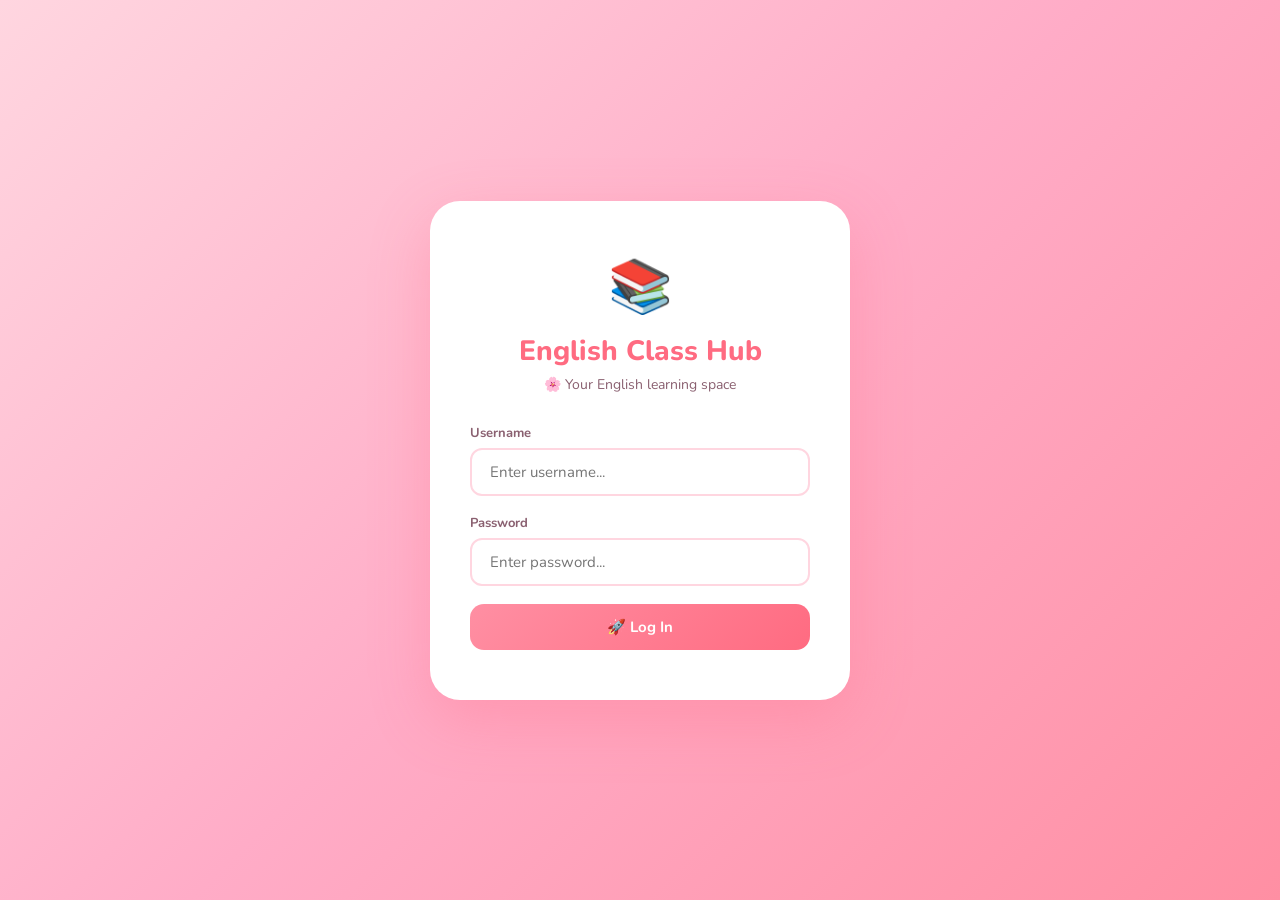
<file: index.html>
<!DOCTYPE html>
<html lang="en">
<head>
<meta charset="UTF-8">
<meta name="viewport" content="width=device-width, initial-scale=1.0">
<title>English Class Hub 🌸</title>
<link rel="preconnect" href="https://fonts.googleapis.com">
<link href="https://fonts.googleapis.com/css2?family=Nunito:wght@400;600;700;800&display=swap" rel="stylesheet">
<style>
*{margin:0;padding:0;box-sizing:border-box}
:root{
  --pink1:#FFD6E0;--pink2:#FFACC7;--red1:#FF8FA3;--red2:#FF6B81;
  --white:#fff;--shadow:0 4px 20px rgba(255,107,129,0.15);
  --shadow2:0 2px 10px rgba(255,107,129,0.2);
  --text:#5a3a4a;--text2:#8a6070;--bg:#fff9fb;
}
body{font-family:'Nunito',sans-serif;background:var(--bg);color:var(--text);min-height:100vh}
::-webkit-scrollbar{width:6px}::-webkit-scrollbar-track{background:var(--pink1)}::-webkit-scrollbar-thumb{background:var(--red1);border-radius:3px}
.section{display:none;animation:fadeIn .4s ease}.section.active{display:block}
@keyframes fadeIn{from{opacity:0;transform:translateY(10px)}to{opacity:1;transform:translateY(0)}}
/* LOGIN */
#loginSection{min-height:100vh;display:flex;align-items:center;justify-content:center;background:linear-gradient(135deg,var(--pink1) 0%,var(--pink2) 50%,var(--red1) 100%)}
.login-box{background:var(--white);border-radius:30px;padding:50px 40px;max-width:420px;width:90%;box-shadow:0 20px 60px rgba(255,107,129,0.3);text-align:center}
.login-logo{font-size:52px;margin-bottom:10px}.login-title{font-size:28px;font-weight:800;color:var(--red2);margin-bottom:5px}
.login-subtitle{color:var(--text2);font-size:14px;margin-bottom:30px}
.input-group{margin-bottom:18px;text-align:left}
.input-group label{display:block;font-weight:700;font-size:13px;color:var(--text2);margin-bottom:6px}
.input-group input{width:100%;padding:12px 18px;border:2px solid var(--pink1);border-radius:12px;font-family:'Nunito',sans-serif;font-size:15px;outline:none;transition:.3s}
.input-group input:focus{border-color:var(--red1);box-shadow:0 0 0 3px rgba(255,143,163,0.2)}
.btn{padding:13px 30px;border:none;border-radius:14px;font-family:'Nunito',sans-serif;font-weight:700;font-size:15px;cursor:pointer;transition:.3s}
.btn-primary{background:linear-gradient(135deg,var(--red1),var(--red2));color:#fff}
.btn-primary:hover{transform:translateY(-2px);box-shadow:0 6px 20px rgba(255,107,129,0.4)}
.btn-secondary{background:var(--pink1);color:var(--red2)}.btn-secondary:hover{background:var(--pink2)}
.btn-danger{background:#ff4d6d;color:#fff}.btn-danger:hover{background:#e03050}
.btn-success{background:#4caf50;color:#fff}.btn-success:hover{background:#388e3c}
.btn-sm{padding:8px 16px;font-size:13px;border-radius:10px}
.btn-xs{padding:5px 10px;font-size:12px;border-radius:8px}
.btn-full{width:100%}
.login-error{color:#e03050;font-size:13px;margin-top:10px;display:none}
/* NAVBAR */
#navbar{background:var(--white);box-shadow:var(--shadow2);padding:12px 24px;display:flex;align-items:center;justify-content:space-between;position:sticky;top:0;z-index:100}
.nav-logo{font-weight:800;font-size:18px;color:var(--red2);display:flex;align-items:center;gap:8px}
.nav-right{display:flex;align-items:center;gap:10px;flex-wrap:wrap}
.nav-user{font-size:13px;color:var(--text2);font-weight:600}
.nav-btn{background:var(--pink1);border:none;border-radius:10px;padding:8px 14px;cursor:pointer;font-size:13px;font-weight:700;color:var(--red2);transition:.2s}
.nav-btn:hover{background:var(--pink2)}
/* MAIN */
#mainApp{display:none}#mainApp.visible{display:block}
.container{max-width:1100px;margin:0 auto;padding:24px 20px}
/* CARDS */
.card{background:var(--white);border-radius:20px;padding:24px;box-shadow:var(--shadow);margin-bottom:20px}
.card-title{font-size:18px;font-weight:800;color:var(--red2);margin-bottom:16px;display:flex;align-items:center;gap:8px}
/* DASHBOARD */
.welcome-banner{background:linear-gradient(135deg,var(--pink1),var(--pink2));border-radius:20px;padding:28px;margin-bottom:24px;display:flex;align-items:center;justify-content:space-between;flex-wrap:wrap;gap:16px}
.welcome-text h2{font-size:24px;font-weight:800;color:var(--red2)}.welcome-text p{color:var(--text2);font-size:14px;margin-top:4px}
.streak-badge{background:var(--white);border-radius:16px;padding:14px 20px;text-align:center;box-shadow:var(--shadow2)}
.streak-badge .num{font-size:28px;font-weight:800;color:var(--red2)}.streak-badge .lbl{font-size:12px;color:var(--text2);font-weight:600}
.levels-grid{display:grid;grid-template-columns:repeat(auto-fill,minmax(200px,1fr));gap:16px;margin-bottom:24px}
.level-card{background:var(--white);border-radius:18px;padding:20px;box-shadow:var(--shadow);cursor:pointer;transition:.3s;border:2px solid transparent}
.level-card:hover{border-color:var(--red1);transform:translateY(-3px)}
/* PROGRESS */
.progress-wrap{margin-bottom:12px}
.progress-label{display:flex;justify-content:space-between;font-size:13px;font-weight:600;color:var(--text2);margin-bottom:4px}
.progress-bar{background:var(--pink1);border-radius:10px;height:10px;overflow:hidden}
.progress-fill{background:linear-gradient(90deg,var(--red1),var(--red2));height:100%;border-radius:10px;transition:width .6s ease}
/* SKILL TABS */
.skill-tabs{display:flex;gap:10px;flex-wrap:wrap;margin-bottom:24px}
.skill-tab{padding:10px 20px;border-radius:14px;border:2px solid var(--pink1);background:var(--white);font-family:'Nunito',sans-serif;font-weight:700;font-size:13px;color:var(--text2);cursor:pointer;transition:.2s}
.skill-tab:hover{border-color:var(--red1);color:var(--red2)}.skill-tab.active{background:linear-gradient(135deg,var(--red1),var(--red2));color:#fff;border-color:transparent}
/* UNIT LIST */
.unit-list{display:grid;gap:12px}
.unit-item{background:var(--white);border-radius:16px;padding:16px 20px;display:flex;align-items:center;justify-content:space-between;box-shadow:var(--shadow2);cursor:pointer;transition:.3s;border:2px solid transparent}
.unit-item:hover{border-color:var(--red1);transform:translateX(4px)}.unit-item.completed{border-color:#4caf50;background:#f0fff4}.unit-item.locked{opacity:.5;cursor:not-allowed}
.unit-info h4{font-size:15px;font-weight:700;color:var(--text)}.unit-info p{font-size:12px;color:var(--text2);margin-top:2px}
.unit-score{font-size:13px;font-weight:700;color:var(--red2)}
/* EXERCISE */
.exercise-area{max-width:700px;margin:0 auto}
.ex-header{margin-bottom:20px}
.ex-header h2{font-size:22px;font-weight:800;color:var(--red2)}.ex-header p{color:var(--text2);font-size:14px;margin-top:4px}
/* EXTERNAL LINK BUTTON */
.ext-link-btn{display:inline-flex;align-items:center;gap:8px;padding:12px 24px;background:linear-gradient(135deg,#667eea,#764ba2);color:#fff;border-radius:14px;text-decoration:none;font-family:'Nunito',sans-serif;font-weight:700;font-size:15px;margin-bottom:20px;transition:.3s;box-shadow:0 4px 15px rgba(102,126,234,0.4)}
.ext-link-btn:hover{transform:translateY(-2px);box-shadow:0 6px 20px rgba(102,126,234,0.5)}
/* QUESTION CARDS */
.question-card{background:var(--white);border-radius:20px;padding:24px;box-shadow:var(--shadow);margin-bottom:16px}
.question-num{font-size:11px;color:var(--text2);font-weight:700;margin-bottom:6px;text-transform:uppercase;letter-spacing:.5px}
.question-type-badge{display:inline-block;font-size:10px;background:var(--pink1);color:var(--red2);padding:2px 8px;border-radius:10px;font-weight:700;margin-left:8px}
.question-text{font-size:16px;font-weight:700;color:var(--text);margin-bottom:16px;line-height:1.5}
.options{display:grid;gap:10px}
.option{padding:12px 18px;border:2px solid var(--pink1);border-radius:12px;cursor:pointer;font-family:'Nunito',sans-serif;font-size:15px;font-weight:600;transition:.2s;text-align:left;background:var(--white);color:var(--text)}
.option:hover{border-color:var(--red1);background:var(--pink1)}.option.selected{border-color:var(--red2);background:var(--pink1)}
.option.correct{border-color:#4caf50;background:#e8f5e9;color:#2e7d32}.option.wrong{border-color:#f44336;background:#ffebee;color:#c62828}
.fill-input{width:100%;padding:12px 18px;border:2px solid var(--pink1);border-radius:12px;font-family:'Nunito',sans-serif;font-size:15px;outline:none;transition:.3s}
.fill-input:focus{border-color:var(--red1)}.fill-input.correct{border-color:#4caf50;background:#e8f5e9}.fill-input.wrong{border-color:#f44336;background:#ffebee}
/* WORD BANK GAP */
.sentence-with-gaps{font-size:16px;font-weight:600;line-height:2.2;margin-bottom:12px}
.gap-slot{display:inline-block;min-width:90px;border-bottom:3px solid var(--red1);padding:2px 8px;cursor:pointer;text-align:center;font-weight:700;color:var(--red2);background:var(--pink1);border-radius:6px;margin:0 4px}
.gap-slot.empty{color:var(--text2);background:transparent;border-radius:0}
.word-bank-pool{display:flex;flex-wrap:wrap;gap:8px;margin-bottom:14px;padding:12px;background:var(--bg);border-radius:12px;border:2px dashed var(--pink2)}
.bank-word{padding:7px 16px;background:var(--pink2);border-radius:10px;cursor:pointer;font-weight:700;font-size:14px;color:var(--red2);transition:.2s}
.bank-word:hover{background:var(--red1);color:#fff}.bank-word.used{opacity:.4;cursor:not-allowed;pointer-events:none}
/* SENTENCE ORDER */
.sent-order-pool{display:flex;flex-wrap:wrap;gap:8px;margin-bottom:12px;padding:12px;background:var(--bg);border-radius:12px}
.sent-order-area{display:flex;flex-wrap:wrap;gap:8px;min-height:48px;padding:12px;background:var(--white);border-radius:12px;border:2px dashed var(--red1)}
.word-tile{padding:8px 16px;background:var(--pink2);border-radius:10px;cursor:pointer;font-weight:700;font-size:14px;color:var(--red2);user-select:none;transition:.2s}
.word-tile:hover{background:var(--red1);color:#fff}.word-tile.placed{background:var(--red2);color:#fff}
/* DRAG MATCH */
.match-container{display:grid;grid-template-columns:1fr 1fr;gap:16px;margin-bottom:12px}
.match-col{display:flex;flex-direction:column;gap:8px}
.match-item{padding:10px 14px;border-radius:12px;font-weight:700;font-size:14px;border:2px solid var(--pink1);background:var(--white);cursor:pointer}
.match-item.left{background:var(--pink1);border-color:var(--pink2)}.match-item.right{border-color:var(--red1)}
.match-item.selected{border-color:var(--red2);background:var(--pink2)}.match-item.matched{border-color:#4caf50;background:#e8f5e9}
/* DROPDOWN GAP */
.gap-select{padding:4px 8px;border:2px solid var(--red1);border-radius:8px;font-family:'Nunito',sans-serif;font-weight:700;font-size:14px;color:var(--text);background:var(--white);cursor:pointer;outline:none}
.gap-select:focus{box-shadow:0 0 0 3px rgba(255,143,163,0.3)}
/* ERROR CORRECTION */
.error-text{font-size:16px;line-height:1.8;margin-bottom:12px;padding:14px;background:var(--bg);border-radius:10px;border-left:4px solid var(--red1)}
/* KEY WORD TRANSFORMATION */
.kwt-keyword{display:inline-block;padding:4px 14px;background:linear-gradient(135deg,var(--red1),var(--red2));color:#fff;border-radius:20px;font-weight:800;font-size:15px;margin:8px 0 12px}
/* READING TEXT */
.reading-text{background:var(--bg);border-radius:14px;padding:20px;font-size:15px;line-height:1.8;color:var(--text);margin-bottom:20px;border-left:4px solid var(--red1)}
/* VOCAB */
.vocab-list{display:flex;flex-wrap:wrap;gap:10px;margin-bottom:16px}
.vocab-chip{background:var(--pink2);color:var(--red2);padding:7px 16px;border-radius:20px;font-size:13px;font-weight:700}
/* SCORE */
.score-display{text-align:center;padding:30px;background:var(--white);border-radius:20px;box-shadow:var(--shadow)}
.score-big{font-size:60px;font-weight:800;color:var(--red2)}.score-msg{font-size:20px;font-weight:700;margin:10px 0;color:var(--text)}.score-sub{font-size:14px;color:var(--text2)}
/* TEACHER */
.teacher-tabs{display:flex;gap:8px;flex-wrap:wrap;margin-bottom:24px}
.teacher-tab{padding:10px 20px;border-radius:14px;border:2px solid var(--pink1);background:var(--white);font-family:'Nunito',sans-serif;font-weight:700;font-size:13px;color:var(--text2);cursor:pointer;transition:.2s}
.teacher-tab.active{background:linear-gradient(135deg,var(--pink2),var(--red1));color:#fff;border-color:transparent}
/* TABLE */
.data-table{width:100%;border-collapse:collapse;font-size:14px}
.data-table th{background:var(--pink1);padding:12px 14px;text-align:left;font-weight:800;color:var(--red2)}
.data-table td{padding:11px 14px;border-bottom:1px solid var(--pink1)}.data-table tr:hover td{background:var(--bg)}
/* BADGES */
.badge{display:inline-block;padding:4px 12px;border-radius:20px;font-size:12px;font-weight:700}
.badge-green{background:#e8f5e9;color:#2e7d32}.badge-blue{background:#e3f2fd;color:#1565c0}
.badge-pink{background:var(--pink1);color:var(--red2)}.badge-orange{background:#fff3e0;color:#e65100}
.badge-purple{background:#f3e5f5;color:#6a1b9a}
/* FORM */
.form-group{margin-bottom:16px}
.form-group label{display:block;font-weight:700;font-size:13px;color:var(--text2);margin-bottom:6px}
.form-group input,.form-group select,.form-group textarea{width:100%;padding:11px 15px;border:2px solid var(--pink1);border-radius:12px;font-family:'Nunito',sans-serif;font-size:14px;outline:none;transition:.3s;background:#fff}
.form-group input:focus,.form-group select:focus,.form-group textarea:focus{border-color:var(--red1)}
.form-group textarea{min-height:80px;resize:vertical}
.form-hint{font-size:11px;color:var(--text2);margin-top:4px;font-style:italic}
/* MODAL */
.modal-overlay{display:none;position:fixed;inset:0;background:rgba(90,58,74,.5);z-index:1000;align-items:center;justify-content:center;padding:16px}
.modal-overlay.open{display:flex}
.modal{background:#fff;border-radius:24px;padding:28px;max-width:640px;width:100%;max-height:90vh;overflow-y:auto;box-shadow:0 20px 60px rgba(255,107,129,.3);animation:fadeIn .3s ease}
.modal-title{font-size:20px;font-weight:800;color:var(--red2);margin-bottom:20px}
/* ANNOUNCEMENTS */
.announcement{background:linear-gradient(135deg,var(--pink1),var(--pink2));border-radius:14px;padding:16px 20px;margin-bottom:12px;display:flex;gap:14px;align-items:flex-start}
.announcement .icon{font-size:22px}.announcement .text{flex:1}
.announcement .text h4{font-size:14px;font-weight:800;color:var(--red2)}.announcement .text p{font-size:13px;color:var(--text2);margin-top:3px}
.announcement .ann-actions{display:flex;gap:6px;flex-shrink:0}
/* ACHIEVEMENTS */
.achievements-grid{display:flex;flex-wrap:wrap;gap:10px}
.ach-badge{background:var(--white);border-radius:14px;padding:14px 18px;text-align:center;box-shadow:var(--shadow2);min-width:90px}
.ach-badge .icon{font-size:28px}.ach-badge .name{font-size:11px;font-weight:700;color:var(--text2);margin-top:4px}
.ach-badge.locked{opacity:.4;filter:grayscale(1)}
/* BREADCRUMB */
.breadcrumb{display:flex;align-items:center;gap:6px;font-size:13px;color:var(--text2);margin-bottom:20px;flex-wrap:wrap}
.breadcrumb span{cursor:pointer;color:var(--red1);font-weight:700}.breadcrumb span:hover{text-decoration:underline}.breadcrumb .sep{color:var(--pink2)}
/* EMPTY STATE */
.empty-state{text-align:center;padding:50px 20px;color:var(--text2)}
.empty-state .icon{font-size:60px;margin-bottom:16px}.empty-state h3{font-size:18px;font-weight:800;color:var(--text);margin-bottom:8px}
/* PENDING */
.pending-tag{font-size:11px;background:#fff3e0;color:#e65100;padding:3px 10px;border-radius:20px;font-weight:700}
/* TOOLTIP */
.tooltip-wrap{position:relative;display:inline-block}
.tooltip-icon{display:inline-flex;align-items:center;justify-content:center;width:18px;height:18px;background:var(--pink2);border-radius:50%;font-size:10px;font-weight:800;color:var(--red2);cursor:help;margin-left:6px}
.tooltip-text{display:none;position:absolute;bottom:125%;left:50%;transform:translateX(-50%);background:#5a3a4a;color:#fff;padding:8px 12px;border-radius:10px;font-size:12px;font-weight:600;white-space:nowrap;z-index:50;pointer-events:none}
.tooltip-wrap:hover .tooltip-text{display:block}
/* EXERCISE PREVIEW */
.preview-box{background:var(--bg);border-radius:14px;padding:18px;margin-top:12px;border:2px dashed var(--red1)}
.preview-box h4{font-size:13px;font-weight:800;color:var(--red2);margin-bottom:10px}
/* TYPE FIELDS */
.type-fields{background:var(--bg);border-radius:14px;padding:16px;margin-top:8px}
.ex-list-item{background:var(--white);border-radius:10px;padding:10px 14px;margin-bottom:8px;display:flex;justify-content:space-between;align-items:flex-start;gap:8px;border:1px solid var(--pink1)}
.ex-list-item .ex-q{font-size:13px;font-weight:600;color:var(--text);flex:1}
.ex-list-item .ex-type{font-size:10px;background:var(--pink2);color:var(--red2);padding:2px 8px;border-radius:10px;font-weight:700;white-space:nowrap}
/* SECTION DIVIDER */
.section-divider{font-size:13px;font-weight:800;color:var(--text2);text-transform:uppercase;letter-spacing:1px;margin:20px 0 10px;padding-bottom:6px;border-bottom:2px solid var(--pink1)}
footer{text-align:center;padding:24px;color:var(--text2);font-size:13px;border-top:2px solid var(--pink1);margin-top:40px}
@media(max-width:600px){
  .welcome-banner{flex-direction:column}.levels-grid{grid-template-columns:1fr}
  .teacher-tabs{gap:6px}.teacher-tab{padding:8px 12px;font-size:12px}
  .match-container{grid-template-columns:1fr}
}
</style>
</head>
<body>

<!-- LOGIN -->
<div id="loginSection">
  <div class="login-box">
    <div class="login-logo">📚</div>
    <div class="login-title">English Class Hub</div>
    <div class="login-subtitle">🌸 Your English learning space</div>
    <div class="input-group"><label>Username</label><input type="text" id="loginUser" placeholder="Enter username..." onkeydown="if(event.key==='Enter')doLogin()"></div>
    <div class="input-group"><label>Password</label><input type="password" id="loginPass" placeholder="Enter password..." onkeydown="if(event.key==='Enter')doLogin()"></div>
    <button class="btn btn-primary btn-full" onclick="doLogin()">🚀 Log In</button>
    <div class="login-error" id="loginError">❌ Incorrect username or password.</div>
  </div>
</div>

<!-- MAIN APP -->
<div id="mainApp">
  <nav id="navbar">
    <div class="nav-logo">📚 English Class Hub</div>
    <div class="nav-right">
      <span class="nav-user" id="navUser"></span>
      <button class="nav-btn" onclick="showDashboard()">🏠 Home</button>
      <button class="nav-btn" id="btnTeacher" onclick="showTeacher()" style="display:none">⚙️ Teacher</button>
      <button class="nav-btn" onclick="doLogout()">🚪 Logout</button>
    </div>
  </nav>
  <div class="container">
    <div id="sectionDash" class="section active"><div id="dashContent"></div></div>
    <div id="sectionLevel" class="section"><div id="levelContent"></div></div>
    <div id="sectionExercise" class="section"><div id="exerciseContent"></div></div>
    <div id="sectionTeacher" class="section"><div id="teacherContent"></div></div>
  </div>
  <footer>© English Class Hub 🌸 | Designed for English learners</footer>
</div>

<!-- MODAL -->
<div class="modal-overlay" id="modalOverlay" onclick="closeModalOutside(event)">
  <div class="modal" id="modalBox"><div id="modalContent"></div></div>
</div>

<script>
// ============================================================
// EXERCISE TYPE REGISTRY
// ============================================================
const EX_TYPES = {
  // Basic
  multiple_choice:     {label:'Multiple Choice',group:'Basic',desc:'Choose one correct answer from options',icon:'🔵'},
  true_false:          {label:'True / False',group:'Basic',desc:'Decide if a statement is true or false',icon:'✅'},
  fill_blank:          {label:'Fill in the Blank',group:'Basic',desc:'Type the missing word or phrase',icon:'✏️'},
  short_answer:        {label:'Short Answer',group:'Basic',desc:'Write a short response (free text)',icon:'💬'},
  // Interactive
  drag_match:          {label:'Drag & Match',group:'Interactive',desc:'Match items on the left with items on the right',icon:'🔗'},
  sentence_order:      {label:'Sentence Order',group:'Interactive',desc:'Put jumbled words in the correct order',icon:'🔀'},
  word_bank_gap:       {label:'Word Bank Gap-fill',group:'Interactive',desc:'Drag or click words from a bank into gaps',icon:'🏦'},
  dropdown_gap:        {label:'Dropdown Gap-fill',group:'Interactive',desc:'Select the correct word from a dropdown in context',icon:'🔽'},
  error_correction:    {label:'Error Correction',group:'Interactive',desc:'Find and correct the error in the sentence',icon:'🔍'},
  // Cambridge-style
  open_cloze:          {label:'Open Cloze',group:'Cambridge',desc:'Complete gaps with ONE word (B1/B2)',icon:'📝'},
  word_formation:      {label:'Word Formation',group:'Cambridge',desc:'Change the form of a given word to fit the gap',icon:'🔤'},
  key_word_transformation:{label:'Key Word Transformation',group:'Cambridge',desc:'Rewrite a sentence using a given keyword',icon:'🔑'},
  sentence_completion: {label:'Sentence Completion',group:'Cambridge',desc:'Complete a sentence with 2-5 words',icon:'📖'},
  matching_headings:   {label:'Matching Headings',group:'Cambridge',desc:'Match headings/summaries to paragraphs',icon:'🗂️'},
  multiple_choice_reading:{label:'Multiple Choice (Reading)',group:'Cambridge',desc:'Answer comprehension questions about a text',icon:'📰'},
  multiple_matching:   {label:'Multiple Matching',group:'Cambridge',desc:'Match questions to sections of a text',icon:'🧩'},
  gapped_text:         {label:'Gapped Text (Sentences)',group:'Cambridge',desc:'Insert missing sentences into a text',icon:'📄'},
  image_match:         {label:'Image / Label Match',group:'Interactive',desc:'Match labels to parts of an image description',icon:'🖼️'},
};

// Legacy type aliases for backward compatibility
const TYPE_ALIAS = {mc:'multiple_choice',tf:'true_false',fill:'fill_blank',writing:'short_answer'};
function canonType(t){return TYPE_ALIAS[t]||t||'multiple_choice'}

// ============================================================
// DEFAULT DATA
// ============================================================
const LEVELS = [
  {id:'infantil',name:'Infantil',tag:'Pre-A1',category:'KIDS'},
  {id:'primary12',name:'Primary 1-2',tag:'A1',category:'KIDS'},
  {id:'primary34',name:'Primary 3-4',tag:'A1+',category:'KIDS'},
  {id:'primary56',name:'Primary 5-6',tag:'A2',category:'KIDS'},
  {id:'1eso',name:'1º ESO',tag:'A2',category:'TEENS'},
  {id:'2eso',name:'2º ESO',tag:'A2+',category:'TEENS'},
  {id:'3eso',name:'3º ESO',tag:'B1',category:'TEENS'},
  {id:'4eso',name:'4º ESO',tag:'B1+',category:'TEENS'},
  {id:'a1adults',name:'A1 Adults – English File Beginner',tag:'A1',category:'ADULTS'},
  {id:'a2adults',name:'A2 Elementary',tag:'A2',category:'ADULTS'},
  {id:'b1adults',name:'B1 Intermediate',tag:'B1',category:'ADULTS'},
  {id:'b2adults',name:'B2 Upper-Intermediate',tag:'B2',category:'ADULTS'},
];

function buildDefaultUnits(){
  const units=[];
  // --- A1 Adults sample units ---
  units.push({id:'a1adults_vocab_1',level:'a1adults',skill:'vocab',order:1,published:true,title:'Numbers 0-10 & Days of the Week',description:'Practise essential numbers and days. (File 1A)',externalLink:'https://www.youtube.com/watch?v=HMtRWNssPaM',
    exercises:[
      {type:'multiple_choice',q:'What number comes after "seven"?',opts:['six','eight','nine','ten'],ans:1},
      {type:'true_false',q:'"Wednesday" comes after "Tuesday" in the week.',ans:true},
      {type:'fill_blank',q:'Complete: zero, one, two, ___, four',ans:'three'},
      {type:'sentence_order',q:'Put in order: days / There / seven / are / a / week / in',words:['There','are','seven','days','in','a','week'],ans:'There are seven days in a week'},
      {type:'word_bank_gap',q:'Complete: ___ is the first day of the school week.',words:['Monday','Sunday','Friday','Saturday'],sentence:'___ is the first day of the school week.',gaps:['Monday']},
    ]
  });
  units.push({id:'a1adults_vocab_2',level:'a1adults',skill:'vocab',order:2,published:true,title:'Countries & Nationalities',description:'Talk about where people are from. (File 1B)',externalLink:'',
    exercises:[
      {type:'multiple_choice',q:'She\'s from Madrid. She\'s ___.',opts:['French','Italian','Spanish','Mexican'],ans:2},
      {type:'fill_blank',q:'He\'s from the United Kingdom. He\'s ___ (nationality).',ans:'British'},
      {type:'true_false',q:'"Chinese" is the nationality for people from China.',ans:true},
      {type:'drag_match',q:'Match the country to its nationality.',pairs:[['Spain','Spanish'],['Italy','Italian'],['France','French'],['Germany','German']]},
      {type:'error_correction',q:'Find and correct the error: "She\'s from Germany. She\'s Germanian."',errorWord:'Germanian',ans:'German'},
    ]
  });
  units.push({id:'a1adults_grammar_1',level:'a1adults',skill:'grammar',order:1,published:true,title:'Verb BE – I and You',description:'Use "am" and "are" correctly. (File 1A)',externalLink:'',
    exercises:[
      {type:'multiple_choice',q:'Complete: "___ Helen." (I)',opts:["I'm","You're","He's","She's"],ans:0},
      {type:'fill_blank',q:'Complete the negative: "I ___ not Ellen. I\'m Helen."',ans:'am'},
      {type:'true_false',q:'"I\'m" is a contraction of "I am".',ans:true},
      {type:'dropdown_gap',q:'Choose the correct form:',sentence:['Hi! ','[am|is|are]',' you OK?'],ans:1},
      {type:'key_word_transformation',q:'Rewrite using the keyword.',original:'I am not from Spain.',keyword:'from',ans:"I'm not from Spain."},
    ]
  });
  units.push({id:'a1adults_grammar_2',level:'a1adults',skill:'grammar',order:2,published:true,title:'Present Simple – He/She/It',description:'Third person singular. (File 6A)',externalLink:'https://www.youtube.com/watch?v=tFqgvBjYmC8',
    exercises:[
      {type:'multiple_choice',q:'She ___ for a newspaper.',opts:['work','works','is work','working'],ans:1},
      {type:'fill_blank',q:'"He ___ (teach) French at our school."',ans:'teaches'},
      {type:'true_false',q:'"He doesn\'t wear glasses" is the correct negative form.',ans:true},
      {type:'word_bank_gap',q:'Complete the sentence.',words:['goes','go','going','gone'],sentence:'She ___ to the gym three times a week.',gaps:['goes']},
      {type:'word_formation',q:'Use the word in brackets to complete the sentence.',sentence:'She is a ___ journalist. (TALENT)',baseWord:'TALENT',ans:'talented'},
    ]
  });
  units.push({id:'a1adults_reading_1',level:'a1adults',skill:'reading',order:1,published:true,title:'A Cappuccino, Please!',description:'A story about ordering coffee. (File 1A)',externalLink:'',
    text:`Helen is at a famous coffee shop in a big city. She orders a cappuccino. The barista asks for her name. Helen says her name, but the barista hears "Ellen". Helen corrects him.\n\nA few minutes later, a man called Tom arrives. He says, "Hello, are you Helen?" Helen says, "Yes, I am. And you're Tom." Tom says, "Yes! Nice to meet you."\n\nTom goes to order a tea. The barista hears "Dom" instead of "Tom". Helen laughs. It is difficult to hear names in a noisy coffee shop!`,
    exercises:[
      {type:'multiple_choice',q:'What does Helen order?',opts:['A tea','A cappuccino','A latte','A water'],ans:1},
      {type:'true_false',q:'The barista hears "Ellen" instead of "Helen".',ans:true},
      {type:'fill_blank',q:'Tom orders a ___ at the coffee shop.',ans:'tea'},
      {type:'multiple_choice',q:'Why does Helen laugh?',opts:['Tom is funny.','Names are hard to hear in a noisy place.','She spills her coffee.','Tom orders the wrong thing.'],ans:1},
    ]
  });
  units.push({id:'a1adults_listening_1',level:'a1adults',skill:'listening',order:1,published:true,title:'Numbers & Days – Listen & Practise',description:'Practise numbers and days of the week.',externalLink:'https://www.youtube.com/watch?v=HMtRWNssPaM',
    vocab:['zero','one','two','three','Monday','Tuesday','Wednesday','Thursday','Friday','Saturday','Sunday'],
    exercises:[
      {type:'multiple_choice',q:'Which number comes after 5?',opts:['4','6','7','8'],ans:1},
      {type:'true_false',q:'Monday is the first day of the working week.',ans:true},
      {type:'fill_blank',q:'How many days are in a week? Write the number word.',ans:'seven'},
    ]
  });
  units.push({id:'a1adults_listening_2',level:'a1adults',skill:'listening',order:2,published:true,title:'Greetings in English',description:'Basic greetings and introductions.',externalLink:'https://www.youtube.com/watch?v=6M5VKxLjzH4',
    vocab:['Hello','Hi','Goodbye','Nice to meet you','How are you?','I\'m fine'],
    exercises:[
      {type:'multiple_choice',q:'What do you say when you first meet someone?',opts:['Goodbye!','Nice to meet you!','See you later!','Good night!'],ans:1},
      {type:'true_false',q:'"Hi" is a more informal way of saying "Hello".',ans:true},
    ]
  });
  units.push({id:'a1adults_writing_1',level:'a1adults',skill:'writing',order:1,published:true,title:'Introduce Yourself',description:'Write a short introduction about yourself.',externalLink:'',
    exercises:[{type:'short_answer',q:'Write 5–7 sentences introducing yourself. Include: your name, where you are from, your nationality, your job, and one thing you like.\n\nUse: I\'m..., I\'m from..., I\'m (nationality)..., I work..., I like...',ans:''}]
  });
  // Pad remaining slots for other levels as coming soon
  for(let i=3;i<=10;i++){
    ['vocab','grammar','reading','listening','writing'].forEach(sk=>{
      units.push({id:`a1adults_${sk}_${i}`,level:'a1adults',skill:sk,order:i,published:false,title:`Unit ${i} – Coming Soon`,description:'Your teacher will add content here soon.',externalLink:'',exercises:[]});
    });
    units.push({
    id: 'a1adults_airport_1',
    level: 'a1adults',
    skill: 'vocab',
    order: 3,
    published: true,
    title: 'At the Airport ✈️',
    description: 'Essential vocabulary for your next trip.',
    externalLink: '',
    exercises: [
      {
        type: 'multiple_choice',
        q: 'Where do you go to show your passport and ticket?',
        opts: ['The restaurant', 'Check-in desk', 'The parking lot', 'The gift shop'],
        ans: 1
      },
      {
        type: 'true_false',
        q: 'The "Gate" is the place where you get on the plane.',
        ans: true
      },
      {
        type: 'fill_blank',
        q: 'When the plane leaves the ground, it is called "take-___".',
        ans: 'off'
      },
      {
        type: 'word_bank_gap',
        q: 'Complete the sentence.',
        words: ['passport', 'suitcases', 'ticket', 'pilot'],
        sentence: 'Please, show your ___ and your boarding pass.',
        gaps: ['passport']
      },
      {
        type: 'sentence_order',
        q: 'Put in order: flight / is / My / late / very',
        words: ['My', 'flight', 'is', 'very', 'late'],
        ans: 'My flight is very late'
      }
    ]
  });
  }
  return units;
}

// ============================================================
// STORAGE
// ============================================================
function loadData(){
  try{const s=localStorage.getItem('echData2');if(s)return migrateData(JSON.parse(s));}catch(e){}
  return {users:[
    {id:'teacher1',name:'Iria',username:'Iria',password:'1211',role:'teacher'},
    {id:'s1',name:'Bruno',username:'bruno',password:'bruno123',role:'student',level:'infantil',streak:3,lastActivity:null,scores:{}},
    {id:'s2',name:'Mario',username:'mario',password:'mario123',role:'student',level:'primary34',streak:1,lastActivity:null,scores:{}},
    {id:'s3',name:'Area',username:'area',password:'area123',role:'student',level:'primary34',streak:0,lastActivity:null,scores:{}},
    {id:'s4',name:'Thiago',username:'thiago',password:'thiago123',role:'student',level:'primary56',streak:2,lastActivity:null,scores:{}},
    {id:'s5',name:'Ale',username:'ale',password:'ale123',role:'student',level:'primary34',streak:0,lastActivity:null,scores:{}},
    {id:'s6',name:'Mar',username:'Mar',password:'4676',role:'student',level:'a1adults',streak:1,lastActivity:null,scores:{}},
  ],levels:LEVELS,units:buildDefaultUnits(),announcements:[{id:'ann1',target:'all',title:'Welcome to English Class Hub! 🌸',text:'Bienvenidos a nuestra clase virtual. Let\'s learn English together!',date:'2025-09-01'}],submissions:[]};
}
function migrateData(d){
  // Migrate old exercise types
  (d.units||[]).forEach(u=>{
    u.externalLink=u.externalLink||u.videoId||'';
    delete u.videoId;
    u.description=u.description||u.desc||'';
    delete u.desc;
    (u.exercises||[]).forEach(ex=>{
      ex.type=canonType(ex.type);
      if(!ex.q&&ex.question)ex.q=ex.question;
    });
  });
  d.levels=LEVELS;
  return d;
}
function saveData(){localStorage.setItem('echData2',JSON.stringify(APP))}
function resetData(){if(confirm('Reset all data to demo defaults?')){localStorage.removeItem('echData2');location.reload()}}

let APP=loadData();
let currentUser=null,currentLevel=null,currentSkill='vocab',currentUnit=null;
let exState={};// {answers:{}, submitted:false, matchSel:{left,right}, orderPool, orderPlaced, gapState}

// ============================================================
// LOGIN / LOGOUT
// ============================================================
function doLogin(){
  const u=document.getElementById('loginUser').value.trim();
  const p=document.getElementById('loginPass').value.trim();
  const found=APP.users.find(x=>x.username===u&&x.password===p);
  if(!found){document.getElementById('loginError').style.display='block';return}
  document.getElementById('loginError').style.display='none';
  currentUser=found;
  document.getElementById('loginSection').style.display='none';
  document.getElementById('mainApp').style.display='block';
  document.getElementById('mainApp').classList.add('visible');
  document.getElementById('navUser').textContent='👤 '+found.name;
  document.getElementById('btnTeacher').style.display=found.role==='teacher'?'':'none';
  found.role==='teacher'?showTeacher():showDashboard();
}
function doLogout(){
  currentUser=null;currentLevel=null;currentUnit=null;
  document.getElementById('loginSection').style.display='flex';
  document.getElementById('mainApp').style.display='none';
  document.getElementById('loginUser').value='';document.getElementById('loginPass').value='';
}

// ============================================================
// SECTIONS
// ============================================================
function showSection(id){document.querySelectorAll('.section').forEach(s=>s.classList.remove('active'));document.getElementById(id).classList.add('active')}
function showDashboard(){showSection('sectionDash');renderDashboard()}
function showTeacher(){showSection('sectionTeacher');renderTeacher()}

// ============================================================
// DASHBOARD
// ============================================================
function renderDashboard(){
  if(currentUser.role==='teacher'){document.getElementById('dashContent').innerHTML=`<div class="card"><div class="card-title">👩‍🏫 Teacher</div><p style="color:var(--text2)">Click ⚙️ Teacher in the menu to open the panel.</p><br><button class="btn btn-primary" onclick="showTeacher()">⚙️ Open Teacher Panel</button></div>`;return}
  const u=currentUser;
  const lvl=APP.levels.find(l=>l.id===u.level)||APP.levels[0];
  const skills=['vocab','grammar','reading','listening','writing'];
  const skillNames={vocab:'📖 Vocabulary',grammar:'📝 Grammar',reading:'📚 Reading',listening:'🎧 Listening',writing:'✏️ Writing'};
  let progBars='';
  skills.forEach(sk=>{
    const total=APP.units.filter(x=>x.level===lvl.id&&x.skill===sk&&x.published).length;
    const done=Object.keys(u.scores||{}).filter(k=>k.startsWith(lvl.id+'_'+sk)).length;
    const pct=total>0?Math.round(done/total*100):0;
    progBars+=`<div class="progress-wrap"><div class="progress-label"><span>${skillNames[sk]}</span><span>${pct}%</span></div><div class="progress-bar"><div class="progress-fill" style="width:${pct}%"></div></div></div>`;
  });
  const anns=APP.announcements.filter(a=>a.target==='all'||a.target===u.id||a.target===u.level);
  let annHTML=anns.map(a=>`<div class="announcement"><div class="icon">📢</div><div class="text"><h4>${a.title}</h4><p>${a.text}</p></div></div>`).join('');
  const achs=[
    {icon:'🌟',name:'First Exercise',cond:Object.keys(u.scores||{}).length>=1},
    {icon:'🔥',name:'5-Day Streak',cond:(u.streak||0)>=5},
    {icon:'💯',name:'Perfect Score',cond:Object.values(u.scores||{}).some(s=>s===100)},
    {icon:'📚',name:'5 Units Done',cond:Object.keys(u.scores||{}).length>=5},
    {icon:'🏆',name:'10 Units Done',cond:Object.keys(u.scores||{}).length>=10},
  ];
  document.getElementById('dashContent').innerHTML=`
    <div class="welcome-banner">
      <div class="welcome-text"><h2>Hello, ${u.name}! 👋</h2><p>Level: <strong>${lvl.name} (${lvl.tag})</strong></p></div>
      <div class="streak-badge"><div class="num">🔥 ${u.streak||0}</div><div class="lbl">Day Streak</div></div>
    </div>
    ${annHTML?`<div class="card"><div class="card-title">📢 Announcements</div>${annHTML}</div>`:''}
    <div class="card"><div class="card-title">📊 My Progress</div>${progBars}</div>
    <div class="card"><div class="card-title">🏅 Achievements</div><div class="achievements-grid">${achs.map(a=>`<div class="ach-badge ${a.cond?'':'locked'}"><div class="icon">${a.icon}</div><div class="name">${a.name}</div></div>`).join('')}</div></div>
    <div class="card"><div class="card-title">📂 My Level</div><div class="levels-grid"><div class="level-card" onclick="openLevel('${lvl.id}')"><h3>${lvl.name}</h3><span class="badge badge-pink">${lvl.tag}</span><p style="font-size:12px;color:var(--text2);margin-top:8px">${lvl.category}</p></div></div></div>`;
}

// ============================================================
// LEVEL VIEW
// ============================================================
function openLevel(levelId){currentLevel=levelId;currentSkill='vocab';showSection('sectionLevel');renderLevelView()}
function renderLevelView(){
  const lvl=APP.levels.find(l=>l.id===currentLevel);
  const skills=['vocab','grammar','reading','listening','writing'];
  const skillNames={vocab:'📖 Vocabulary',grammar:'📝 Grammar',reading:'📚 Reading',listening:'🎧 Listening',writing:'✏️ Writing'};
  const tabs=skills.map(sk=>`<button class="skill-tab ${sk===currentSkill?'active':''}" onclick="setSkill('${sk}')">${skillNames[sk]}</button>`).join('');
  const units=APP.units.filter(u=>u.level===currentLevel&&u.skill===currentSkill&&(currentUser.role==='teacher'||u.published)).sort((a,b)=>a.order-b.order);
  const unitsHTML=units.map(u=>{
    const done=(currentUser.scores||{})[u.id]!==undefined;
    const score=done?(currentUser.scores||{})[u.id]:null;
    const locked=!u.published;
    return`<div class="unit-item ${done?'completed':''} ${locked?'locked':''}" onclick="${locked?'':'openUnit(\''+u.id+'\')'}" title="${locked?'Not published yet':'Open unit'}">
      <div class="unit-info"><h4>${u.order}. ${u.title}</h4><p>${u.description||''}</p></div>
      <div class="unit-score">${locked?'<span class="badge badge-blue">Hidden</span>':done?`<span class="badge badge-green">${score==='pending'?'Pending':score+'%'}</span>`:'<span class="badge badge-pink">Start →</span>'}</div>
    </div>`;
  }).join('');
  document.getElementById('levelContent').innerHTML=`
    <div class="breadcrumb"><span onclick="showDashboard()">🏠 Home</span><span class="sep">›</span><span>${lvl.name}</span></div>
    <div class="card"><div class="card-title">${lvl.name} <span class="badge badge-pink" style="font-size:14px">${lvl.tag}</span></div>
      <div class="skill-tabs">${tabs}</div>
      <div class="unit-list">${unitsHTML||'<div class="empty-state"><div class="icon">📭</div><h3>No units yet</h3><p>Your teacher will add content soon.</p></div>'}</div>
    </div>`;
}
function setSkill(sk){currentSkill=sk;renderLevelView()}

// ============================================================
// EXERCISE VIEW
// ============================================================
function openUnit(unitId){
  currentUnit=APP.units.find(u=>u.id===unitId);
  exState={answers:{},submitted:false,matchSel:{},orderPool:null,orderPlaced:null,gapState:{}};
  showSection('sectionExercise');renderExercise();
}
function renderExercise(){
  const u=currentUnit;
  const lvl=APP.levels.find(l=>l.id===u.level);
  const skillNames={vocab:'📖 Vocabulary',grammar:'📝 Grammar',reading:'📚 Reading',listening:'🎧 Listening',writing:'✏️ Writing'};
  let topContent='';
  // External link button
  if(u.externalLink&&u.externalLink.trim()){
    topContent+=`<a class="ext-link-btn" href="${u.externalLink.trim()}" target="_blank" rel="noopener">▶️ Watch / Listen</a>`;
  }
  // Vocab chips for listening
  if(u.skill==='listening'&&u.vocab&&u.vocab.length){
    topContent+=`<div class="vocab-list">${u.vocab.map(w=>`<span class="vocab-chip">${w}</span>`).join('')}</div>`;
  }
  // Reading text
  if(u.skill==='reading'&&u.text){
    topContent+=`<div class="reading-text">${u.text.replace(/\n\n/g,'</p><p>').replace(/\n/g,'<br>').replace(/^/,'<p>').replace(/$/,'</p>')}</div>`;
  }
  // Exercises
  let exHTML='';
  const writingExs=(u.exercises||[]).filter(e=>canonType(e.type)==='short_answer');
  const scoredExs=(u.exercises||[]).filter(e=>canonType(e.type)!=='short_answer');
  scoredExs.forEach((ex,i)=>{ exHTML+=renderQuestionHTML(ex,i);});
  writingExs.forEach((ex,wi)=>{
    const key='w'+wi;
    const submitted=exState.submitted&&exState.answers[key];
    exHTML+=`<div class="question-card"><div class="question-num">Writing Task <span class="question-type-badge">✏️ Short Answer</span></div>
      <div class="question-text" style="white-space:pre-line">${ex.q}</div>
      <textarea class="fill-input" id="write_${wi}" style="min-height:140px" ${submitted?'readonly':''} placeholder="Write your answer here...">${exState.answers[key]||''}</textarea>
      ${!submitted?`<br><br><button class="btn btn-primary" style="margin-top:8px" onclick="submitWriting(${wi})">📨 Submit for Review</button>`:'<span class="pending-tag">⏳ Pending teacher review</span>'}
    </div>`;
  });
  if(scoredExs.length>0&&!exState.submitted){
    exHTML+=`<button class="btn btn-primary" style="margin-top:4px" onclick="submitExercises()">✅ Check Answers</button>`;
  } else if(exState.submitted&&scoredExs.length>0){
    exHTML+=renderScoreHTML();
  }
  // Discussion (listening)
  let discussHTML='';
  if(u.discussion){discussHTML=`<div class="card" style="margin-top:20px"><div class="card-title">💬 Discussion</div><p style="color:var(--text2)">${u.discussion}</p></div>`}
  document.getElementById('exerciseContent').innerHTML=`
    <div class="breadcrumb"><span onclick="showDashboard()">🏠 Home</span><span class="sep">›</span><span onclick="openLevel('${u.level}')">${lvl.name}</span><span class="sep">›</span><span>${skillNames[u.skill]||u.skill}</span><span class="sep">›</span><span>${u.title}</span></div>
    <div class="exercise-area">
      <div class="ex-header"><h2>${u.title}</h2><p>${u.description||''}</p></div>
      ${topContent}
      ${exHTML||'<div class="empty-state"><div class="icon">📭</div><h3>No exercises yet</h3><p>Your teacher will add exercises soon.</p></div>'}
      ${discussHTML}
    </div>`;
  // Re-bind interactive elements
  bindInteractive();
}

function renderQuestionHTML(ex,i){
  const t=canonType(ex.type);
  const inf=EX_TYPES[t]||{label:t,icon:'❓'};
  const ans=exState.answers[i];
  const sub=exState.submitted;
  let inner='';
  if(t==='multiple_choice'||t==='multiple_choice_reading'){
    inner=`<div class="options">${(ex.opts||[]).map((o,j)=>{
      let cls='option';
      if(sub){cls+=(j===ex.ans?' correct':(j===ans&&j!==ex.ans?' wrong':''));}
      else if(ans===j)cls+=' selected';
      return`<button class="${cls}" onclick="${sub?'':'selectMC('+i+','+j+')'}">${o}</button>`;
    }).join('')}</div>`;
  } else if(t==='true_false'){
    inner=`<div class="options">${[{l:'True ✅',v:true},{l:'False ❌',v:false}].map(o=>{
      let cls='option';
      if(sub){cls+=(o.v===ex.ans?' correct':(ans===o.v&&o.v!==ex.ans?' wrong':''));}
      else if(ans===o.v)cls+=' selected';
      return`<button class="${cls}" onclick="${sub?'':'selectTF('+i+','+o.v+')'}">${o.l}</button>`;
    }).join('')}</div>`;
  } else if(t==='fill_blank'||t==='open_cloze'){
    const correct=sub&&ans&&ans.toLowerCase().trim()===(ex.ans||'').toLowerCase().trim();
    const cls='fill-input'+(sub?(correct?' correct':' wrong'):'');
    inner=`<input type="text" class="${cls}" id="fill_${i}" value="${ans||''}" ${sub?'readonly':''} placeholder="Type your answer..." oninput="setFill(${i},this.value)">
      ${sub&&!correct?`<p style="font-size:13px;color:#2e7d32;margin-top:6px">✅ Correct: <strong>${ex.ans}</strong></p>`:''}`;
  } else if(t==='word_formation'){
    const correct=sub&&ans&&ans.toLowerCase().trim()===(ex.ans||'').toLowerCase().trim();
    const cls='fill-input'+(sub?(correct?' correct':' wrong'):'');
    inner=`<p style="margin-bottom:8px;font-size:14px;color:var(--text2)">Base word: <strong>${ex.baseWord||''}</strong></p>
      <input type="text" class="${cls}" id="fill_${i}" value="${ans||''}" ${sub?'readonly':''} placeholder="Write the correct form..." oninput="setFill(${i},this.value)">
      ${sub&&!correct?`<p style="font-size:13px;color:#2e7d32;margin-top:6px">✅ Correct: <strong>${ex.ans}</strong></p>`:''}`;
  } else if(t==='key_word_transformation'){
    const correct=sub&&ans&&ans.toLowerCase().trim()===(ex.ans||'').toLowerCase().trim();
    const cls='fill-input'+(sub?(correct?' correct':' wrong'):'');
    inner=`<p style="margin-bottom:6px;font-size:14px">Original: <em>${ex.original||''}</em></p>
      <div class="kwt-keyword">${ex.keyword||''}</div>
      <input type="text" class="${cls}" id="fill_${i}" value="${ans||''}" ${sub?'readonly':''} placeholder="Rewrite the sentence using this keyword..." oninput="setFill(${i},this.value)">
      ${sub&&!correct?`<p style="font-size:13px;color:#2e7d32;margin-top:6px">✅ Model answer: <strong>${ex.ans}</strong></p>`:''}`;
  } else if(t==='error_correction'){
    const correct=sub&&ans&&ans.toLowerCase().trim()===(ex.ans||'').toLowerCase().trim();
    const cls='fill-input'+(sub?(correct?' correct':' wrong'):'');
    inner=`<div class="error-text">${(ex.q||'').replace(ex.errorWord||'XXXX',`<span style="text-decoration:underline;color:var(--red2)">${ex.errorWord||''}</span>`)}</div>
      <p style="font-size:13px;margin-bottom:8px;color:var(--text2)">Correct the underlined word:</p>
      <input type="text" class="${cls}" id="fill_${i}" value="${ans||''}" ${sub?'readonly':''} placeholder="Correct word..." oninput="setFill(${i},this.value)">
      ${sub&&!correct?`<p style="font-size:13px;color:#2e7d32;margin-top:6px">✅ Correct: <strong>${ex.ans}</strong></p>`:''}`;
  } else if(t==='sentence_order'){
    const pool=exState.orderPool&&exState.orderPool[i]!==undefined?exState.orderPool[i]:[...(ex.words||[])];
    const placed=exState.orderPlaced&&exState.orderPlaced[i]!==undefined?exState.orderPlaced[i]:[];
    if(!exState.orderPool){exState.orderPool={};exState.orderPlaced={};}
    if(exState.orderPool[i]===undefined){exState.orderPool[i]=shuffleArr([...(ex.words||[])]);exState.orderPlaced[i]=[];}
    const pWords=exState.orderPool[i].map((w,wi)=>`<span class="word-tile" data-ex="${i}" data-wi="${wi}" data-src="pool" onclick="moveTile(${i},${wi},'pool')">${w}</span>`).join('');
    const plWords=exState.orderPlaced[i].map((w,wi)=>`<span class="word-tile placed" data-ex="${i}" data-wi="${wi}" data-src="placed" onclick="moveTile(${i},${wi},'placed')">${w}</span>`).join('');
    const correct=sub&&exState.orderPlaced[i]&&exState.orderPlaced[i].join(' ').toLowerCase()===(ex.ans||'').toLowerCase();
    inner=`<p style="font-size:12px;color:var(--text2);margin-bottom:6px">Click words to build the sentence:</p>
      <div class="sent-order-pool">${pWords}</div>
      <div class="sent-order-area">${plWords||'<span style="color:var(--text2);font-size:13px">Click words above to place them here</span>'}</div>
      ${sub?`<p style="font-size:13px;margin-top:8px;color:${correct?'#2e7d32':'#c62828'}">${correct?'✅ Correct!':'❌ Model: <strong>'+ex.ans+'</strong>'}</p>`:''}`;
  } else if(t==='drag_match'){
    const pairs=ex.pairs||[];
    const sel=exState.matchSel[i]||{left:null,right:null};
    const matched=exState.answers[i]||{};
    const lefts=pairs.map(p=>p[0]);const rights=shuffleArr(pairs.map(p=>p[1]));
    if(!exState.matchShuffled)exState.matchShuffled={};
    if(!exState.matchShuffled[i])exState.matchShuffled[i]=shuffleArr(pairs.map(p=>p[1]));
    const sRights=exState.matchShuffled[i];
    const lHTML=lefts.map((l,li)=>{const isMatch=matched[li]!==undefined;return`<div class="match-item left ${sel.left===li?'selected':''} ${isMatch?'matched':''}" onclick="${sub?'':'selectMatch('+i+',\'left\','+li+')'}">${l}${isMatch?` → <strong>${matched[li]}</strong>`:''}</div>`}).join('');
    const rHTML=sRights.map((r,ri)=>{const used=Object.values(matched).includes(r);return`<div class="match-item right ${sel.right===ri?'selected':''} ${used?'matched':''}" onclick="${sub||used?'':'selectMatch('+i+',\'right\','+ri+')'}">${r}</div>`}).join('');
    const allMatched=Object.keys(matched).length===pairs.length;
    const correct=sub&&pairs.every((p,pi)=>matched[pi]===p[1]);
    inner=`<p style="font-size:12px;color:var(--text2);margin-bottom:8px">Click a left item, then a right item to match them:</p>
      <div class="match-container"><div class="match-col">${lHTML}</div><div class="match-col">${rHTML}</div></div>
      ${sub?`<p style="font-size:13px;color:${correct?'#2e7d32':'#c62828'}">${correct?'✅ All correct!':'Check the matches above.'}</p>`:''}
      ${!sub&&allMatched?`<button class="btn btn-success btn-sm" onclick="checkMatch(${i})">✅ Check Match</button>`:''}`;
  } else if(t==='word_bank_gap'){
    const sentence=ex.sentence||'';
    const gaps=ex.gaps||[];
    const pool=ex.words||[];
    if(!exState.gapState[i])exState.gapState[i]={filled:[],selected:null};
    const gs=exState.gapState[i];
    let gIdx=0;
    const sentHTML=sentence.replace(/_+/g,()=>{
      const gi=gIdx++;const val=gs.filled[gi];
      const correct=sub&&val&&val.toLowerCase()===(gaps[gi]||'').toLowerCase();
      const wrong=sub&&val&&val.toLowerCase()!==(gaps[gi]||'').toLowerCase();
      return `<span class="gap-slot ${!val?'empty':''} ${sub?(correct?'correct':wrong?'wrong':''):''}" onclick="${sub?'':'clickGap('+i+','+gi+')'}">${val||'___'}</span>`;
    });
    const bankHTML=pool.map((w,wi)=>{const used=gs.filled.includes(w);return`<span class="bank-word ${used?'used':''}" onclick="${sub||used?'':'clickBankWord('+i+','+wi+')'}">${w}</span>`}).join('');
    inner=`<p style="font-size:12px;color:var(--text2);margin-bottom:8px">Click a word from the bank, then click the gap:</p>
      <div class="word-bank-pool">${bankHTML}</div>
      <div class="sentence-with-gaps">${sentHTML}</div>
      ${sub?`<p style="font-size:13px;color:var(--text2)">Answers: ${gaps.join(', ')}</p>`:''}`;
  } else if(t==='dropdown_gap'){
    const parts=ex.sentence||[];
    let sentHTML='',dIdx=0;
    parts.forEach(p=>{
      if(p.includes('|')){
        const opts=p.replace(/^\[|\]$/g,'').split('|');
        const di=dIdx++;const curVal=exState.gapState[i]&&exState.gapState[i][di]!==undefined?exState.gapState[i][di]:0;
        const correct=sub&&parseInt(curVal)===parseInt(ex.ans);
        sentHTML+=`<select class="gap-select ${sub?(correct?' correct':' wrong'):''}" id="dd_${i}_${di}" ${sub?'disabled':''} onchange="setDropdown(${i},${di},this.value)">${opts.map((o,oi)=>`<option value="${oi}" ${oi==curVal?'selected':''}>${o}</option>`).join('')}</select>`;
        if(sub&&!correct)sentHTML+=`<span style="font-size:13px;color:#2e7d32;margin-left:6px">✅ ${opts[ex.ans]}</span>`;
      } else sentHTML+=p;
    });
    inner=`<div style="font-size:16px;line-height:2.4">${sentHTML}</div>`;
  } else if(t==='matching_headings'){
    const headings=ex.headings||[];const paras=ex.paragraphs||[];
    inner=paras.map((para,pi)=>{
      const sel=(exState.answers[i]||{})[pi];
      const correct=sub&&sel===para.ans;
      return`<div style="margin-bottom:14px;padding:12px;background:var(--bg);border-radius:10px">
        <p style="font-size:14px;margin-bottom:6px">${para.text}</p>
        <select class="gap-select ${sub?(correct?' correct':' wrong'):''}" ${sub?'disabled':''} onchange="setMatchHead(${i},${pi},parseInt(this.value))">
          <option value="">-- Choose heading --</option>
          ${headings.map((h,hi)=>`<option value="${hi}" ${sel===hi?'selected':''}>${String.fromCharCode(65+hi)}. ${h}</option>`).join('')}
        </select>
        ${sub&&!correct?`<span style="font-size:12px;color:#2e7d32;margin-left:6px">✅ ${headings[para.ans]}</span>`:''}
      </div>`;
    }).join('');
  } else if(t==='gapped_text'){
    inner=`<p style="color:var(--text2);font-size:13px">Gapped text exercise — add content via the editor.</p>`;
    const fillIdx=i;
    const correct=sub&&ans&&ans.toLowerCase().trim()===(ex.ans||'').toLowerCase().trim();
    const cls='fill-input'+(sub?(correct?' correct':' wrong'):'');
    inner+=`<input type="text" class="${cls}" id="fill_${fillIdx}" value="${ans||''}" ${sub?'readonly':''} placeholder="Type missing sentence..." oninput="setFill(${fillIdx},this.value)">`;
  } else if(t==='image_match'){
    const labels=ex.labels||[];const items=ex.items||[];
    inner=items.map((item,ii)=>{
      const sel=(exState.answers[i]||{})[ii];
      const correct=sub&&sel===item.ans;
      return`<div style="margin-bottom:10px;display:flex;align-items:center;gap:10px">
        <span style="font-weight:700;font-size:14px">${ii+1}. ${item.description}</span>
        <select class="gap-select ${sub?(correct?' correct':' wrong'):''}" ${sub?'disabled':''} onchange="setImageMatch(${i},${ii},parseInt(this.value))">
          <option value="">--</option>
          ${labels.map((l,li)=>`<option value="${li}" ${sel===li?'selected':''}>${l}</option>`).join('')}
        </select>
        ${sub&&!correct?`<span style="font-size:12px;color:#2e7d32">✅ ${labels[item.ans]}</span>`:''}
      </div>`;
    }).join('');
  } else {
    // Fallback: fill input
    const correct=sub&&ans&&ans.toLowerCase().trim()===(ex.ans||'').toLowerCase().trim();
    const cls='fill-input'+(sub?(correct?' correct':' wrong'):'');
    inner=`<input type="text" class="${cls}" id="fill_${i}" value="${ans||''}" ${sub?'readonly':''} placeholder="Your answer..." oninput="setFill(${i},this.value)">
      ${sub&&!correct?`<p style="font-size:13px;color:#2e7d32;margin-top:6px">✅ Correct: <strong>${ex.ans||''}</strong></p>`:''}`;
  }
  return`<div class="question-card">
    <div class="question-num">Question ${i+1} <span class="question-type-badge">${inf.icon} ${inf.label}</span></div>
    <div class="question-text">${t!=='error_correction'?ex.q||'':''}</div>
    ${inner}
  </div>`;
}

// ============================================================
// EXERCISE INTERACTIONS
// ============================================================
function selectMC(q,opt){exState.answers[q]=opt;renderExercise()}
function selectTF(q,val){exState.answers[q]=val;renderExercise()}
function setFill(q,val){exState.answers[q]=val}
function moveTile(exIdx,wi,src){
  if(!exState.orderPool)return;
  if(src==='pool'){
    const w=exState.orderPool[exIdx][wi];
    exState.orderPlaced[exIdx].push(w);
    exState.orderPool[exIdx].splice(wi,1);
  } else {
    const w=exState.orderPlaced[exIdx][wi];
    exState.orderPool[exIdx].push(w);
    exState.orderPlaced[exIdx].splice(wi,1);
  }
  exState.answers[exIdx]=exState.orderPlaced[exIdx].join(' ');
  renderExercise();
}
function selectMatch(exIdx,side,itemIdx){
  if(!exState.matchSel[exIdx])exState.matchSel[exIdx]={left:null,right:null};
  const sel=exState.matchSel[exIdx];
  sel[side]=itemIdx;
  // If both sides selected, record match
  if(sel.left!==null&&sel.right!==null){
    if(!exState.answers[exIdx])exState.answers[exIdx]={};
    const rightVal=exState.matchShuffled[exIdx][sel.right];
    exState.answers[exIdx][sel.left]=rightVal;
    sel.left=null;sel.right=null;
  }
  renderExercise();
}
function checkMatch(exIdx){exState.submitted=true;calcAndSave();renderExercise()}
function clickBankWord(exIdx,wi){
  if(!exState.gapState[exIdx])exState.gapState[exIdx]={filled:[],selected:null};
  const gs=exState.gapState[exIdx];
  const w=currentUnit.exercises[exIdx].words[wi];
  gs.selected=w;
  renderExercise();
}
function clickGap(exIdx,gi){
  const gs=exState.gapState[exIdx];
  if(!gs||gs.selected===null)return;
  gs.filled[gi]=gs.selected;
  gs.selected=null;
  exState.answers[exIdx]=(gs.filled||[]).join('|');
  renderExercise();
}
function setDropdown(exIdx,di,val){
  if(!exState.gapState[exIdx])exState.gapState[exIdx]={};
  exState.gapState[exIdx][di]=val;
  exState.answers[exIdx]=val;
}
function setMatchHead(exIdx,pi,val){
  if(!exState.answers[exIdx])exState.answers[exIdx]={};
  exState.answers[exIdx][pi]=val;
}
function setImageMatch(exIdx,ii,val){
  if(!exState.answers[exIdx])exState.answers[exIdx]={};
  exState.answers[exIdx][ii]=val;
}
function bindInteractive(){
  // fill inputs already use oninput; others handled via onclick in HTML
}

// ============================================================
// SUBMISSION & SCORING
// ============================================================
function submitExercises(){
  // Collect any fill inputs
  (currentUnit.exercises||[]).forEach((ex,i)=>{
    const t=canonType(ex.type);
    if(['fill_blank','open_cloze','word_formation','key_word_transformation','error_correction','gapped_text'].includes(t)){
      const el=document.getElementById('fill_'+i);if(el)exState.answers[i]=el.value;
    }
  });
  exState.submitted=true;
  calcAndSave();
  renderExercise();
}
function calcAndSave(){
  const scored=(currentUnit.exercises||[]).filter(e=>canonType(e.type)!=='short_answer');
  let correct=0;
  scored.forEach((ex,i)=>{
    const t=canonType(ex.type);const ans=exState.answers[i];
    if(t==='multiple_choice'||t==='multiple_choice_reading'){if(ans===ex.ans)correct++;}
    else if(t==='true_false'){if(ans===ex.ans)correct++;}
    else if(['fill_blank','open_cloze','word_formation','key_word_transformation','error_correction','gapped_text'].includes(t)){if(ans&&ans.toLowerCase().trim()===(ex.ans||'').toLowerCase().trim())correct++;}
    else if(t==='sentence_order'){if(exState.orderPlaced&&exState.orderPlaced[i]&&exState.orderPlaced[i].join(' ').toLowerCase()===(ex.ans||'').toLowerCase())correct++;}
    else if(t==='drag_match'){const m=exState.answers[i]||{};const allRight=(ex.pairs||[]).every((p,pi)=>m[pi]===p[1]);if(allRight)correct++;}
    else if(t==='word_bank_gap'){const gs=exState.gapState[i];const gaps=ex.gaps||[];const allRight=gaps.every((g,gi)=>gs&&gs.filled[gi]&&gs.filled[gi].toLowerCase()===g.toLowerCase());if(allRight)correct++;}
    else if(t==='dropdown_gap'){const gs=exState.gapState[i]||{};if(parseInt(gs[0])===parseInt(ex.ans))correct++;}
    else if(t==='matching_headings'){const m=ans||{};const allRight=(ex.paragraphs||[]).every((p,pi)=>m[pi]===p.ans);if(allRight)correct++;}
    else if(t==='image_match'){const m=ans||{};const allRight=(ex.items||[]).every((it,ii)=>m[ii]===it.ans);if(allRight)correct++;}
  });
  const pct=scored.length>0?Math.round(correct/scored.length*100):null;
  if(pct!==null){
    currentUser.scores[currentUnit.id]=pct;
    currentUser.lastActivity=new Date().toISOString();
    currentUser.streak=Math.max(currentUser.streak||0,1);
    const idx=APP.users.findIndex(u=>u.id===currentUser.id);
    if(idx>=0)APP.users[idx]=currentUser;
    saveData();
  }
}
function renderScoreHTML(){
  const scored=(currentUnit.exercises||[]).filter(e=>canonType(e.type)!=='short_answer');
  if(!scored.length)return'';
  const pct=(currentUser.scores||{})[currentUnit.id];
  if(pct===undefined)return'';
  let msg='',emoji='';
  if(pct===100){msg='🌟 Perfect! Excellent work!';emoji='🎉'}
  else if(pct>=80){msg='Great job! Keep it up!';emoji='😊'}
  else if(pct>=50){msg='Good effort! Try again to improve.';emoji='💪'}
  else{msg='Keep practising – you can do it!';emoji='📚'}
  return`<div class="score-display"><div class="score-big">${emoji} ${pct}%</div><div class="score-msg">${msg}</div><br>
    <button class="btn btn-secondary" onclick="openUnit('${currentUnit.id}')">🔄 Try Again</button> 
    <button class="btn btn-primary" onclick="openLevel('${currentUnit.level}')">📂 Back to Units</button></div>`;
}
function submitWriting(wi){
  const el=document.getElementById('write_'+wi);
  const text=el?el.value.trim():'';
  if(!text){alert('Please write something first.');return}
  exState.answers['w'+wi]=text;
  APP.submissions.push({id:'sub'+Date.now(),studentId:currentUser.id,unitId:currentUnit.id,text,date:new Date().toISOString(),grade:null,feedback:''});
  currentUser.scores[currentUnit.id]='pending';
  const idx=APP.users.findIndex(u=>u.id===currentUser.id);
  if(idx>=0)APP.users[idx]=currentUser;
  saveData();renderExercise();
}

// ============================================================
// TEACHER PANEL
// ============================================================
let teacherTab='students';
function renderTeacher(){
  const tabs=[{k:'students',l:'👥 Students'},{k:'results',l:'📊 Results'},{k:'content',l:'📝 Content'},{k:'announcements',l:'📢 Announcements'}];
  const tabsHTML=tabs.map(t=>`<button class="teacher-tab ${t.k===teacherTab?'active':''}" onclick="setTeacherTab('${t.k}')">${t.l}</button>`).join('');
  let body='';
  if(teacherTab==='students')body=renderStudentsTab();
  else if(teacherTab==='results')body=renderResultsTab();
  else if(teacherTab==='content')body=renderContentTab();
  else if(teacherTab==='announcements')body=renderAnnouncementsTab();
  document.getElementById('teacherContent').innerHTML=`
    <div class="card"><div class="card-title">⚙️ Teacher Panel – Iria</div>
      <div class="teacher-tabs">${tabsHTML}</div>${body}
    </div>
    <div style="margin-top:16px"><button class="btn btn-danger btn-sm" onclick="resetData()">🔄 Reset Demo Data</button></div>`;
}
function setTeacherTab(t){teacherTab=t;renderTeacher()}

// ---- STUDENTS TAB ----
function renderStudentsTab(){
  const students=APP.users.filter(u=>u.role==='student');
  const rows=students.map(s=>{
    const lvl=APP.levels.find(l=>l.id===s.level);
    const done=Object.keys(s.scores||{}).length;
    return`<tr><td><strong>${s.name}</strong></td><td>${s.username}</td><td><span class="badge badge-pink">${lvl?lvl.name:'–'}</span></td><td>${done} units</td><td>🔥 ${s.streak||0}</td>
      <td><button class="btn btn-secondary btn-xs" onclick="editStudent('${s.id}')">✏️</button> <button class="btn btn-danger btn-xs" onclick="deleteStudent('${s.id}')">🗑️</button> <button class="btn btn-secondary btn-xs" onclick="viewProgress('${s.id}')">📊</button></td></tr>`;
  }).join('');
  return`<button class="btn btn-primary btn-sm" style="margin-bottom:14px" onclick="addStudent()">➕ Add Student</button>
    <table class="data-table"><thead><tr><th>Name</th><th>Username</th><th>Level</th><th>Progress</th><th>Streak</th><th>Actions</th></tr></thead><tbody>${rows}</tbody></table>`;
}

// ---- RESULTS TAB ----
function renderResultsTab(){
  const subs=APP.submissions.slice().reverse();
  const subRows=subs.map(s=>{
    const st=APP.users.find(u=>u.id===s.studentId);const unit=APP.units.find(u=>u.id===s.unitId);
    return`<tr><td>${st?st.name:'?'}</td><td>${unit?unit.title:'?'}</td><td>${new Date(s.date).toLocaleDateString()}</td>
      <td>${s.grade!==null?`<span class="badge badge-green">${s.grade}/10</span>`:'<span class="badge badge-orange">Pending</span>'}</td>
      <td><button class="btn btn-secondary btn-xs" onclick="gradeSubmission('${s.id}')">📝 Grade</button></td></tr>`;
  }).join('');
  let autoRows='';
  APP.users.filter(u=>u.role==='student').forEach(st=>{
    Object.entries(st.scores||{}).forEach(([k,v])=>{
      if(v==='pending')return;const unit=APP.units.find(u=>u.id===k);if(!unit)return;
      autoRows+=`<tr><td>${st.name}</td><td>${unit.title}</td><td><span class="badge badge-pink">${v}%</span></td></tr>`;
    });
  });
  return`<h3 class="section-divider">✏️ Writing Submissions</h3>
    <table class="data-table"><thead><tr><th>Student</th><th>Unit</th><th>Date</th><th>Grade</th><th>Action</th></tr></thead>
    <tbody>${subRows||'<tr><td colspan="5" style="text-align:center;color:var(--text2)">No submissions yet</td></tr>'}</tbody></table>
    <h3 class="section-divider" style="margin-top:20px">📊 Auto-graded Scores</h3>
    <table class="data-table"><thead><tr><th>Student</th><th>Unit</th><th>Score</th></tr></thead>
    <tbody>${autoRows||'<tr><td colspan="3" style="text-align:center;color:var(--text2)">No scores yet</td></tr>'}</tbody></table>
    <br><button class="btn btn-secondary btn-sm" onclick="exportCSV()">📥 Export CSV</button>`;
}

// ---- CONTENT TAB ----
let _cLvl='a1adults',_cSk='vocab';
function renderContentTab(){
  const levelOpts=APP.levels.map(l=>`<option value="${l.id}" ${l.id===_cLvl?'selected':''}>${l.name}</option>`).join('');
  const skillOpts=['vocab','grammar','reading','listening','writing'].map(s=>`<option value="${s}" ${s===_cSk?'selected':''}>${s}</option>`).join('');
  const units=APP.units.filter(u=>u.level===_cLvl&&u.skill===_cSk).sort((a,b)=>a.order-b.order);
  const rows=units.map(u=>`<tr>
    <td>${u.order}</td><td>${u.title}</td>
    <td>${u.published?'<span class="badge badge-green">Published</span>':'<span class="badge badge-orange">Hidden</span>'}</td>
    <td>${(u.exercises||[]).length}</td>
    <td>${u.externalLink?`<a href="${u.externalLink}" target="_blank" style="color:var(--red2);font-size:12px">🔗 Link</a>`:'–'}</td>
    <td>
      <button class="btn btn-secondary btn-xs" onclick="editUnit('${u.id}')">✏️</button>
      <button class="btn btn-${u.published?'secondary':'primary'} btn-xs" onclick="togglePublish('${u.id}')">${u.published?'🙈 Hide':'👁 Show'}</button>
      <button class="btn btn-danger btn-xs" onclick="deleteUnit('${u.id}')">🗑️</button>
    </td></tr>`).join('');
  return`<div style="display:flex;gap:10px;flex-wrap:wrap;margin-bottom:14px;align-items:flex-end">
    <div><label style="font-size:12px;font-weight:700;color:var(--text2);display:block;margin-bottom:4px">Level</label>
    <select class="fill-input" style="width:auto;padding:8px 12px" onchange="_cLvl=this.value;renderTeacher()">${levelOpts}</select></div>
    <div><label style="font-size:12px;font-weight:700;color:var(--text2);display:block;margin-bottom:4px">Skill</label>
    <select class="fill-input" style="width:auto;padding:8px 12px" onchange="_cSk=this.value;renderTeacher()">${skillOpts}</select></div>
    <button class="btn btn-primary btn-sm" onclick="createUnit('${_cLvl}','${_cSk}')">➕ New Unit</button>
  </div>
  <table class="data-table"><thead><tr><th>#</th><th>Title</th><th>Status</th><th>Exercises</th><th>Link</th><th>Actions</th></tr></thead>
  <tbody>${rows||'<tr><td colspan="6" style="text-align:center;color:var(--text2)">No units found</td></tr>'}</tbody></table>`;
}

// ---- ANNOUNCEMENTS TAB (with edit & delete) ----
function renderAnnouncementsTab(){
  const rows=APP.announcements.map(a=>`<tr>
    <td><strong>${a.title}</strong></td>
    <td style="max-width:200px;font-size:13px">${a.text.substring(0,60)}${a.text.length>60?'...':''}</td>
    <td><span class="badge badge-pink">${a.target==='all'?'Everyone':APP.users.find(u=>u.id===a.target)?.name||a.target}</span></td>
    <td>
      <button class="btn btn-secondary btn-xs" onclick="editAnnouncement('${a.id}')">✏️</button>
      <button class="btn btn-danger btn-xs" onclick="deleteAnn('${a.id}')">🗑️</button>
    </td></tr>`).join('');
  return`<button class="btn btn-primary btn-sm" style="margin-bottom:14px" onclick="addAnnouncement()">➕ New Announcement</button>
    <table class="data-table"><thead><tr><th>Title</th><th>Message</th><th>Target</th><th>Actions</th></tr></thead>
    <tbody>${rows||'<tr><td colspan="4" style="text-align:center;color:var(--text2)">No announcements</td></tr>'}</tbody></table>`;
}

// ============================================================
// MODALS
// ============================================================
function openModal(html){document.getElementById('modalContent').innerHTML=html;document.getElementById('modalOverlay').classList.add('open')}
function closeModalOutside(e){if(e.target===document.getElementById('modalOverlay'))closeModal()}
function closeModal(){document.getElementById('modalOverlay').classList.remove('open')}

// ---- STUDENT MODALS ----
function addStudent(){
  const lo=APP.levels.map(l=>`<option value="${l.id}">${l.name}</option>`).join('');
  openModal(`<div class="modal-title">➕ Add Student</div>
    <div class="form-group"><label>Full Name</label><input id="mName" placeholder="e.g. Carlos"/></div>
    <div class="form-group"><label>Username</label><input id="mUser" placeholder="e.g. carlos"/></div>
    <div class="form-group"><label>Password</label><input id="mPass" type="password" placeholder="password"/></div>
    <div class="form-group"><label>Level</label><select id="mLevel">${lo}</select></div>
    <button class="btn btn-primary" onclick="saveNewStudent()">💾 Save</button>`);
}
function saveNewStudent(){
  const name=v('mName'),user=v('mUser'),pass=v('mPass');
  if(!name||!user||!pass){alert('Please fill all fields.');return}
  if(APP.users.find(u=>u.username===user)){alert('Username already exists!');return}
  APP.users.push({id:'s'+Date.now(),name,username:user,password:pass,role:'student',level:document.getElementById('mLevel').value,streak:0,lastActivity:null,scores:{}});
  saveData();closeModal();renderTeacher();
}
function editStudent(id){
  const s=APP.users.find(u=>u.id===id);if(!s)return;
  const lo=APP.levels.map(l=>`<option value="${l.id}" ${l.id===s.level?'selected':''}>${l.name}</option>`).join('');
  openModal(`<div class="modal-title">✏️ Edit: ${s.name}</div>
    <div class="form-group"><label>Full Name</label><input id="mName" value="${s.name}"/></div>
    <div class="form-group"><label>Username</label><input id="mUser" value="${s.username}"/></div>
    <div class="form-group"><label>New Password (blank = keep current)</label><input id="mPass" type="password" placeholder="(unchanged)"/></div>
    <div class="form-group"><label>Level</label><select id="mLevel">${lo}</select></div>
    <button class="btn btn-primary" onclick="saveEditStudent('${id}')">💾 Save Changes</button>`);
}
function saveEditStudent(id){
  const idx=APP.users.findIndex(u=>u.id===id);if(idx<0)return;
  APP.users[idx].name=v('mName');APP.users[idx].username=v('mUser');
  const p=v('mPass');if(p)APP.users[idx].password=p;
  APP.users[idx].level=document.getElementById('mLevel').value;
  saveData();closeModal();renderTeacher();
}
function deleteStudent(id){
  if(!confirm('Delete this student? This cannot be undone.'))return;
  APP.users=APP.users.filter(u=>u.id!==id);saveData();renderTeacher();
}
function viewProgress(id){
  const s=APP.users.find(u=>u.id===id);if(!s)return;
  const rows=Object.entries(s.scores||{}).map(([k,val])=>{
    const unit=APP.units.find(u=>u.id===k);
    return`<tr><td>${unit?unit.title:k}</td><td>${val==='pending'?'<span class="pending-tag">Pending</span>':`<span class="badge badge-pink">${val}%</span>`}</td></tr>`;
  }).join('');
  const lvl=APP.levels.find(l=>l.id===s.level);
  openModal(`<div class="modal-title">📊 Progress: ${s.name}</div>
    <p style="color:var(--text2);margin-bottom:14px">Level: ${lvl?lvl.name:s.level} | Streak: 🔥${s.streak||0}</p>
    <table class="data-table"><thead><tr><th>Unit</th><th>Score</th></tr></thead>
    <tbody>${rows||'<tr><td colspan="2" style="text-align:center;color:var(--text2)">No activity yet</td></tr>'}</tbody></table>
    <br><button class="btn btn-danger btn-sm" onclick="clearProgress('${id}')">🗑️ Clear Progress</button>`);
}
function clearProgress(id){
  if(!confirm('Clear all progress for this student?'))return;
  const idx=APP.users.findIndex(u=>u.id===id);if(idx>=0){APP.users[idx].scores={};APP.users[idx].streak=0;}
  saveData();closeModal();renderTeacher();
}

// ---- ANNOUNCEMENT MODALS ----
function annTargetOpts(sel){
  const base=`<option value="all" ${sel==='all'?'selected':''}>Everyone</option>`;
  const lvlOpts=APP.levels.map(l=>`<option value="${l.id}" ${sel===l.id?'selected':''}>Level: ${l.name}</option>`).join('');
  const stuOpts=APP.users.filter(u=>u.role==='student').map(s=>`<option value="${s.id}" ${sel===s.id?'selected':''}>Student: ${s.name}</option>`).join('');
  return base+lvlOpts+stuOpts;
}
function addAnnouncement(){
  openModal(`<div class="modal-title">📢 New Announcement</div>
    <div class="form-group"><label>Title</label><input id="annTitle" placeholder="Announcement title..."/></div>
    <div class="form-group"><label>Message</label><textarea id="annText" placeholder="Your message..."></textarea></div>
    <div class="form-group"><label>Target</label><select id="annTarget">${annTargetOpts('all')}</select></div>
    <button class="btn btn-primary" onclick="saveNewAnnouncement()">📨 Post</button>`);
}
function saveNewAnnouncement(){
  const title=v('annTitle'),text=v('annText');
  if(!title||!text){alert('Please fill all fields.');return}
  APP.announcements.push({id:'ann'+Date.now(),target:document.getElementById('annTarget').value,title,text,date:new Date().toISOString()});
  saveData();closeModal();renderTeacher();renderDashboard&&currentUser?.role!=='teacher'&&renderDashboard();
}
function editAnnouncement(id){
  const a=APP.announcements.find(x=>x.id===id);if(!a)return;
  openModal(`<div class="modal-title">✏️ Edit Announcement</div>
    <div class="form-group"><label>Title</label><input id="annTitle" value="${a.title}"/></div>
    <div class="form-group"><label>Message</label><textarea id="annText">${a.text}</textarea></div>
    <div class="form-group"><label>Target</label><select id="annTarget">${annTargetOpts(a.target)}</select></div>
    <button class="btn btn-primary" onclick="saveEditAnn('${id}')">💾 Save Changes</button>`);
}
function saveEditAnn(id){
  const idx=APP.announcements.findIndex(a=>a.id===id);if(idx<0)return;
  APP.announcements[idx].title=v('annTitle');
  APP.announcements[idx].text=v('annText');
  APP.announcements[idx].target=document.getElementById('annTarget').value;
  saveData();closeModal();renderTeacher();
}
function deleteAnn(id){
  if(!confirm('Are you sure you want to delete this announcement?'))return;
  APP.announcements=APP.announcements.filter(a=>a.id!==id);
  saveData();renderTeacher();
}

// ---- GRADING ----
function gradeSubmission(id){
  const sub=APP.submissions.find(s=>s.id===id);if(!sub)return;
  const st=APP.users.find(u=>u.id===sub.studentId);
  openModal(`<div class="modal-title">📝 Grade Writing</div>
    <p><strong>Student:</strong> ${st?st.name:'?'}</p>
    <div style="background:var(--bg);border-radius:12px;padding:14px;margin:12px 0;font-size:14px;line-height:1.7;white-space:pre-wrap">${sub.text}</div>
    <div class="form-group"><label>Grade (0–10)</label><input type="number" id="gGrade" min="0" max="10" value="${sub.grade!==null?sub.grade:''}"/></div>
    <div class="form-group"><label>Feedback</label><textarea id="gFeedback">${sub.feedback||''}</textarea></div>
    <button class="btn btn-primary" onclick="saveGrade('${id}')">💾 Save Grade</button>`);
}
function saveGrade(id){
  const idx=APP.submissions.findIndex(s=>s.id===id);if(idx<0)return;
  const g=parseInt(document.getElementById('gGrade').value)||0;
  APP.submissions[idx].grade=g;APP.submissions[idx].feedback=v('gFeedback');
  const sIdx=APP.users.findIndex(u=>u.id===APP.submissions[idx].studentId);
  if(sIdx>=0)APP.users[sIdx].scores[APP.submissions[idx].unitId]=Math.round(g*10);
  saveData();closeModal();renderTeacher();
}

// ---- UNIT MODALS ----
function togglePublish(id){
  const idx=APP.units.findIndex(u=>u.id===id);if(idx<0)return;
  APP.units[idx].published=!APP.units[idx].published;saveData();renderTeacher();
}
function deleteUnit(id){
  if(!confirm('Delete this unit?'))return;APP.units=APP.units.filter(u=>u.id!==id);saveData();renderTeacher();
}
function createUnit(level,skill){
  const lo=APP.levels.map(l=>`<option value="${l.id}" ${l.id===level?'selected':''}>${l.name}</option>`).join('');
  const so=['vocab','grammar','reading','listening','writing'].map(s=>`<option value="${s}" ${s===skill?'selected':''}>${s}</option>`).join('');
  openModal(`<div class="modal-title">➕ Create Unit</div>
    <div class="form-group"><label>Title</label><input id="uTitle" placeholder="Unit title..."/></div>
    <div class="form-group"><label>Description</label><input id="uDesc" placeholder="Short description..."/></div>
    <div class="form-group"><label>Level</label><select id="uLevel">${lo}</select></div>
    <div class="form-group"><label>Skill</label><select id="uSkill">${so}</select></div>
    <div class="form-group"><label>External Resource Link (optional)</label><input id="uLink" type="url" placeholder="https://youtube.com/..."/><div class="form-hint">YouTube, audio, or any valid URL. Opens in new tab for students.</div></div>
    <button class="btn btn-primary" onclick="saveNewUnit()">💾 Create Unit</button>`);
}
function saveNewUnit(){
  const title=v('uTitle');if(!title){alert('Please enter a title.');return}
  const level=document.getElementById('uLevel').value;const skill=document.getElementById('uSkill').value;
  const existing=APP.units.filter(u=>u.level===level&&u.skill===skill);
  APP.units.push({id:level+'_'+skill+'_'+Date.now(),level,skill,title,description:v('uDesc'),order:existing.length+1,published:true,externalLink:v('uLink'),exercises:[]});
  saveData();closeModal();renderTeacher();
}

// ---- UNIT EDITOR ----
function editUnit(id){
  const u=APP.units.find(x=>x.id===id);if(!u)return;
  const exList=(u.exercises||[]).map((ex,i)=>{
    const t=canonType(ex.type);const inf=EX_TYPES[t]||{label:t,icon:'❓'};
    return`<div class="ex-list-item"><div class="ex-q">${inf.icon} <strong>${inf.label}</strong>: ${ex.q||ex.sentence||'(no question text)'}</div>
      <div style="display:flex;gap:4px;flex-shrink:0"><span class="ex-type">${t}</span><button class="btn btn-danger btn-xs" onclick="removeEx('${id}',${i})">✕</button></div></div>`;
  }).join('');
  // Type options grouped
  const typeGroups=['Basic','Interactive','Cambridge'];
  const typeOptsHTML=typeGroups.map(g=>{
    const opts=Object.entries(EX_TYPES).filter(([,v])=>v.group===g).map(([k,v])=>`<option value="${k}">${v.icon} ${v.label}</option>`).join('');
    return`<optgroup label="── ${g} ──">${opts}</optgroup>`;
  }).join('');
  openModal(`<div class="modal-title">✏️ Edit Unit: ${u.title}</div>
    <div class="form-group"><label>Title</label><input id="euTitle" value="${u.title}"/></div>
    <div class="form-group"><label>Description</label><input id="euDesc" value="${u.description||''}"/></div>
    <div class="form-group"><label>External Resource Link (optional)</label><input id="euLink" type="url" value="${u.externalLink||''}" placeholder="https://..."/><div class="form-hint">Link opens in new tab for students (YouTube, audio, website, etc.)</div></div>
    ${u.skill==='reading'?`<div class="form-group"><label>Reading Text</label><textarea id="euText" style="min-height:120px">${u.text||''}</textarea></div>`:''}
    <button class="btn btn-success btn-sm" style="margin-bottom:14px" onclick="saveUnitMeta('${id}')">💾 Save Info</button>
    <h3 class="section-divider">Exercises (${(u.exercises||[]).length})</h3>
    <div id="euExList">${exList||'<p style="color:var(--text2);font-size:13px">No exercises yet.</p>'}</div>
    <h3 class="section-divider" style="margin-top:16px">➕ Add Exercise</h3>
    <div class="form-group"><label>Exercise Type 
      <span class="tooltip-wrap"><span class="tooltip-icon">?</span><span class="tooltip-text">Choose the type of question for this exercise</span></span>
    </label>
    <select id="euType" onchange="renderExTypeFields()" class="fill-input">${typeOptsHTML}</select></div>
    <div id="euTypeFields"></div>
    <div id="euPreview" class="preview-box" style="display:none"><h4>👁 Preview</h4><div id="euPreviewContent"></div></div>
    <div style="display:flex;gap:8px;margin-top:8px">
      <button class="btn btn-secondary btn-sm" onclick="previewEx()">👁 Preview</button>
      <button class="btn btn-primary btn-sm" onclick="addExToUnit('${id}')">➕ Add Exercise</button>
    </div>`);
  renderExTypeFields();
}
function saveUnitMeta(id){
  const idx=APP.units.findIndex(u=>u.id===id);if(idx<0)return;
  APP.units[idx].title=v('euTitle');APP.units[idx].description=v('euDesc');APP.units[idx].externalLink=v('euLink');
  if(document.getElementById('euText'))APP.units[idx].text=v('euText');
  saveData();editUnit(id);
}
function removeEx(id,i){
  const idx=APP.units.findIndex(u=>u.id===id);if(idx<0)return;
  APP.units[idx].exercises.splice(i,1);saveData();editUnit(id);
}

function renderExTypeFields(){
  const type=document.getElementById('euType')?.value||'multiple_choice';
  const inf=EX_TYPES[type];
  let html=`<div class="type-fields"><p style="font-size:12px;color:var(--text2);margin-bottom:12px">${inf?inf.icon+' '+inf.desc:''}</p>`;
  // Common question field
  const noQ=['word_formation','key_word_transformation'];
  if(!noQ.includes(type))html+=`<div class="form-group"><label>Question / Instruction</label><input id="exQ" placeholder="Question text..."/></div>`;
  // Type-specific fields
  if(type==='multiple_choice'||type==='multiple_choice_reading'){
    html+=`<div class="form-group"><label>Options (one per line)</label><textarea id="exOpts" placeholder="Option A\nOption B\nOption C\nOption D" style="min-height:80px"></textarea></div>
    <div class="form-group"><label>Correct Answer (0 = first option)</label><input id="exAns" type="number" min="0" placeholder="0"/></div>`;
  } else if(type==='true_false'){
    html+=`<div class="form-group"><label>Answer</label><select id="exAns"><option value="true">True</option><option value="false">False</option></select></div>`;
  } else if(['fill_blank','open_cloze','error_correction'].includes(type)){
    html+=`<div class="form-group"><label>Correct Answer</label><input id="exAns" placeholder="Exact correct answer..."/></div>`;
    if(type==='error_correction')html+=`<div class="form-group"><label>Error Word (word to underline)</label><input id="exErr" placeholder="The incorrect word in sentence..."/></div>`;
  } else if(type==='word_formation'){
    html+=`<div class="form-group"><label>Sentence (with ___ for gap)</label><input id="exQ" placeholder="She is a ___ journalist."/></div>
    <div class="form-group"><label>Base Word (ALL CAPS)</label><input id="exBase" placeholder="e.g. TALENT"/></div>
    <div class="form-group"><label>Correct Form</label><input id="exAns" placeholder="e.g. talented"/></div>`;
  } else if(type==='key_word_transformation'){
    html+=`<div class="form-group"><label>Original Sentence</label><input id="exQ" placeholder="Original sentence..."/></div>
    <div class="form-group"><label>Keyword</label><input id="exKey" placeholder="e.g. FROM"/></div>
    <div class="form-group"><label>Model Answer</label><input id="exAns" placeholder="Rewritten sentence..."/></div>`;
  } else if(type==='sentence_order'){
    html+=`<div class="form-group"><label>Words (space-separated)</label><input id="exWords" placeholder="e.g. She works in a hospital"/></div>
    <div class="form-group"><label>Correct Sentence</label><input id="exAns" placeholder="She works in a hospital"/></div>`;
  } else if(type==='drag_match'){
    html+=`<div class="form-group"><label>Pairs (one per line: Left | Right)</label><textarea id="exPairs" placeholder="Spain | Spanish\nItaly | Italian\nFrance | French" style="min-height:80px"></textarea></div>`;
  } else if(type==='word_bank_gap'){
    html+=`<div class="form-group"><label>Sentence (use ___ for each gap)</label><input id="exSent" placeholder="She ___ to work every day."/></div>
    <div class="form-group"><label>All Words for Bank (comma-separated)</label><input id="exWords" placeholder="goes, go, gone, going"/></div>
    <div class="form-group"><label>Correct Answers in Order (comma-separated)</label><input id="exAns" placeholder="goes"/></div>`;
  } else if(type==='dropdown_gap'){
    html+=`<div class="form-group"><label>Sentence parts (use [opt1|opt2|opt3] for dropdowns)</label><input id="exSent" placeholder='He [go|goes|going] to school.'/></div>
    <div class="form-group"><label>Correct Option Index (0-based)</label><input id="exAns" type="number" min="0" placeholder="1"/></div>`;
  } else if(type==='matching_headings'){
    html+=`<div class="form-group"><label>Headings (one per line)</label><textarea id="exHeadings" placeholder="A heading\nAnother heading" style="min-height:60px"></textarea></div>
    <div class="form-group"><label>Paragraphs with correct heading index (format: 0|paragraph text...)</label><textarea id="exParas" placeholder="0|The first paragraph...\n1|The second paragraph..." style="min-height:80px"></textarea></div>`;
  } else if(type==='short_answer'){
    html+=`<div class="form-hint" style="margin-top:-8px;margin-bottom:8px">Short answer tasks go to the teacher for manual grading.</div>`;
  } else {
    html+=`<div class="form-group"><label>Correct Answer</label><input id="exAns" placeholder="Correct answer..."/></div>`;
  }
  html+='</div>';
  document.getElementById('euTypeFields').innerHTML=html;
  document.getElementById('euPreview').style.display='none';
}

function previewEx(){
  const ex=buildExFromForm();if(!ex)return;
  document.getElementById('euPreview').style.display='block';
  document.getElementById('euPreviewContent').innerHTML=renderQuestionHTML(ex,0);
}

function buildExFromForm(){
  const type=document.getElementById('euType')?.value||'multiple_choice';
  const q=v('exQ');const ans=v('exAns');
  const ex={type,q};
  if(type==='multiple_choice'||type==='multiple_choice_reading'){
    const opts=(v('exOpts')||'').split('\n').map(s=>s.trim()).filter(Boolean);
    if(!opts.length){alert('Please add options.');return null}
    ex.opts=opts;ex.ans=parseInt(ans)||0;
  } else if(type==='true_false'){
    ex.ans=document.getElementById('exAns')?.value==='true';
  } else if(['fill_blank','open_cloze','short_answer'].includes(type)){
    ex.ans=ans;
  } else if(type==='error_correction'){
    ex.ans=ans;ex.errorWord=v('exErr');
  } else if(type==='word_formation'){
    ex.baseWord=v('exBase');ex.ans=ans;
  } else if(type==='key_word_transformation'){
    ex.original=q;ex.keyword=v('exKey');ex.ans=ans;
  } else if(type==='sentence_order'){
    ex.words=(v('exWords')||'').split(' ').filter(Boolean);ex.ans=ans;
  } else if(type==='drag_match'){
    ex.pairs=(v('exPairs')||'').split('\n').map(l=>l.split('|').map(s=>s.trim())).filter(p=>p.length===2);
  } else if(type==='word_bank_gap'){
    ex.sentence=v('exSent');ex.words=(v('exWords')||'').split(',').map(s=>s.trim()).filter(Boolean);ex.gaps=(ans||'').split(',').map(s=>s.trim()).filter(Boolean);
  } else if(type==='dropdown_gap'){
    ex.sentence=(v('exSent')||'').split(/(\[.*?\])/).filter(Boolean);ex.ans=parseInt(ans)||0;
  } else if(type==='matching_headings'){
    ex.headings=(v('exHeadings')||'').split('\n').map(s=>s.trim()).filter(Boolean);
    ex.paragraphs=(v('exParas')||'').split('\n').map(l=>{const[a,...rest]=l.split('|');return{ans:parseInt(a)||0,text:rest.join('|').trim()};}).filter(p=>p.text);
  } else {
    ex.ans=ans;
  }
  return ex;
}

function addExToUnit(id){
  const ex=buildExFromForm();if(!ex)return;
  const idx=APP.units.findIndex(u=>u.id===id);if(idx<0)return;
  if(!APP.units[idx].exercises)APP.units[idx].exercises=[];
  APP.units[idx].exercises.push(ex);
  saveData();editUnit(id);
}

// ---- CSV EXPORT ----
function exportCSV(){
  let csv='Student,Unit,Skill,Score\n';
  APP.users.filter(u=>u.role==='student').forEach(st=>{
    Object.entries(st.scores||{}).forEach(([k,v])=>{
      const unit=APP.units.find(u=>u.id===k);
      csv+=`"${st.name}","${unit?unit.title:k}","${unit?unit.skill:''}","${v}"\n`;
    });
  });
  const a=document.createElement('a');a.href=URL.createObjectURL(new Blob([csv],{type:'text/csv'}));a.download='ech_results.csv';a.click();
}

// ============================================================
// HELPERS
// ============================================================
function v(id){const el=document.getElementById(id);return el?el.value.trim():''}
function shuffleArr(a){const b=[...a];for(let i=b.length-1;i>0;i--){const j=Math.floor(Math.random()*(i+1));[b[i],b[j]]=[b[j],b[i]];}return b}
</script>
</body>
</html>
</file>
